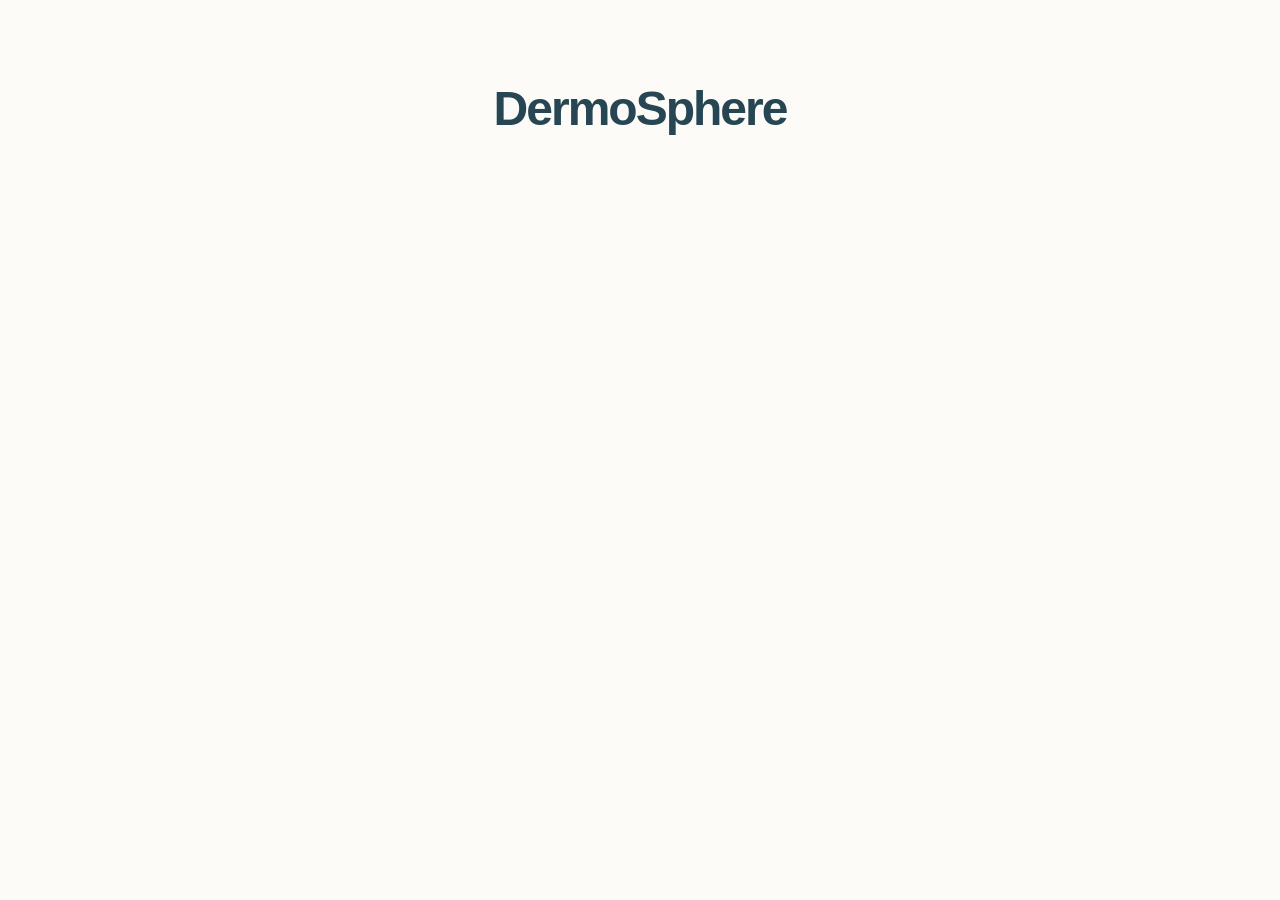
<file: dermosphere-backend/src/main/resources/static/index.html>
<!DOCTYPE html>
<html lang="en">
<head>
    <meta charset="UTF-8">
    <title>DermoSphere | Initializing</title>
    <link rel="stylesheet" href="css/theme-medical.css">
    <link rel="stylesheet" href="css/cinematic.css">
</head>
<body>

    <!-- Phase 1: Loader -->
    <div id="loader-screen">
        <div class="medical-cross-core"></div>
    </div>

    <!-- Phase 2: Intro Sequence -->
    <div id="intro-screen">
        <h2 class="intro-title">Mapping the Dermal Topography...</h2>
        <div class="load-container">
            <div class="load-fill"></div>
        </div>
        <button class="skip-btn" id="skip-sequence-btn">Override Sequence</button>
    </div>

    <!-- Phase 3: Main Interface -->
    <h1 id="vast-title" class="shift-up-animation">DermoSphere</h1>

    <div class="humor-deck" id="interactive-deck">
        
        <!-- Registration Card -->
        <div class="dialogue-card">
            <div class="dialogue-text" id="text-signup">
                Ah, a fresh face! Are you brand <span class="trigger-word" onclick="triggerReveal('signup')">new</span> to our diagnostic sphere, or did you just get lost looking for WebMD?
            </div>
            <button class="hidden-action-btn" id="btn-signup" onclick="window.location.href='signup.html'">Commence Registration</button>
        </div>

        <!-- Authentication Card -->
        <div class="dialogue-card returning">
            <div class="dialogue-text" id="text-login">
                Welcome back, veteran! Ready to <span class="trigger-word" onclick="triggerReveal('login')">re-engage</span> the neural network, or just browsing your historical anomalies?
            </div>
            <button class="hidden-action-btn" id="btn-login" onclick="window.location.href='login.html'" style="background: var(--med-coral);">Authenticate</button>
        </div>

    </div>

    <script src="js/orchestrator.js"></script>
</body>
</html>
</file>
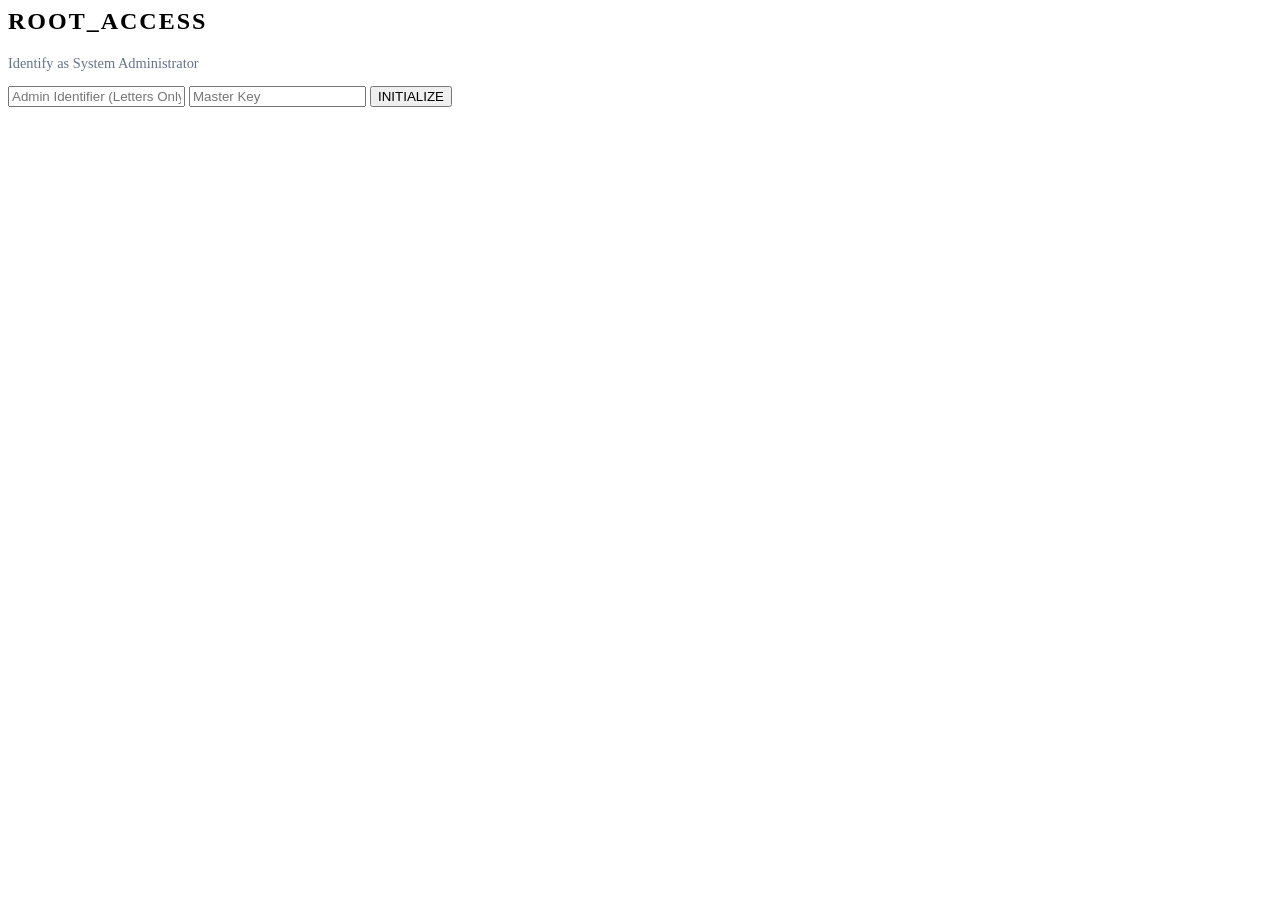
<file: dermosphere-backend/src/main/resources/static/admin-login.html>
<!DOCTYPE html>
<html lang="en">
<head>
    <meta charset="UTF-8">
    <title>DermoSphere | Overlord Login</title>
    <link href="https://fonts.googleapis.com/css2?family=JetBrains+Mono:wght@400;700&display=swap" rel="stylesheet">
    <link rel="stylesheet" href="css/admin.css">
</head>
<body>
    <div class="login-box">
        <h2 class="login-title">ROOT_ACCESS</h2>
        <p class="login-subtitle">Identify as System Administrator</p>
        
        <input type="text" id="admin-user" placeholder="Admin Identifier (Letters Only)" autocomplete="off" oninput="this.value = this.value.replace(/[^a-zA-Z]/g, '')">
        <input type="password" id="admin-pass" placeholder="Master Key">
        
        <button onclick="attemptAdminAuth()">INITIALIZE</button>
        <p id="error-msg" class="error-msg"></p>
    </div>

    <script>
        async function attemptAdminAuth() {
            const u = document.getElementById('admin-user').value;
            const p = document.getElementById('admin-pass').value;
            const errorMsg = document.getElementById('error-msg');
            
            if (!/^[a-zA-Z]+$/.test(u)) {
                errorMsg.innerText = "ERR: Username must contain letters only.";
                return;
            }
            
            try {
                const response = await fetch('/api/v1/auth/admin-login', {
                    method: 'POST',
                    headers: {
                        'Content-Type': 'application/json'
                    },
                    body: JSON.stringify({ username: u, password: p })
                });

                if (response.ok) {
                    const data = await response.json();
                    sessionStorage.setItem('dermoAuthToken', data.token);
                    window.location.replace('admin-godmode.html');
                } else {
                    errorMsg.innerText = "ERR: Invalid Credentials or Clearance.";
                }
            } catch (err) {
                errorMsg.innerText = "ERR: Authentication Service Offline.";
            }
        }
        
        document.addEventListener('keypress', function (e) {
            if (e.key === 'Enter') attemptAdminAuth();
        });
    </script>
</body>
</html>
</file>
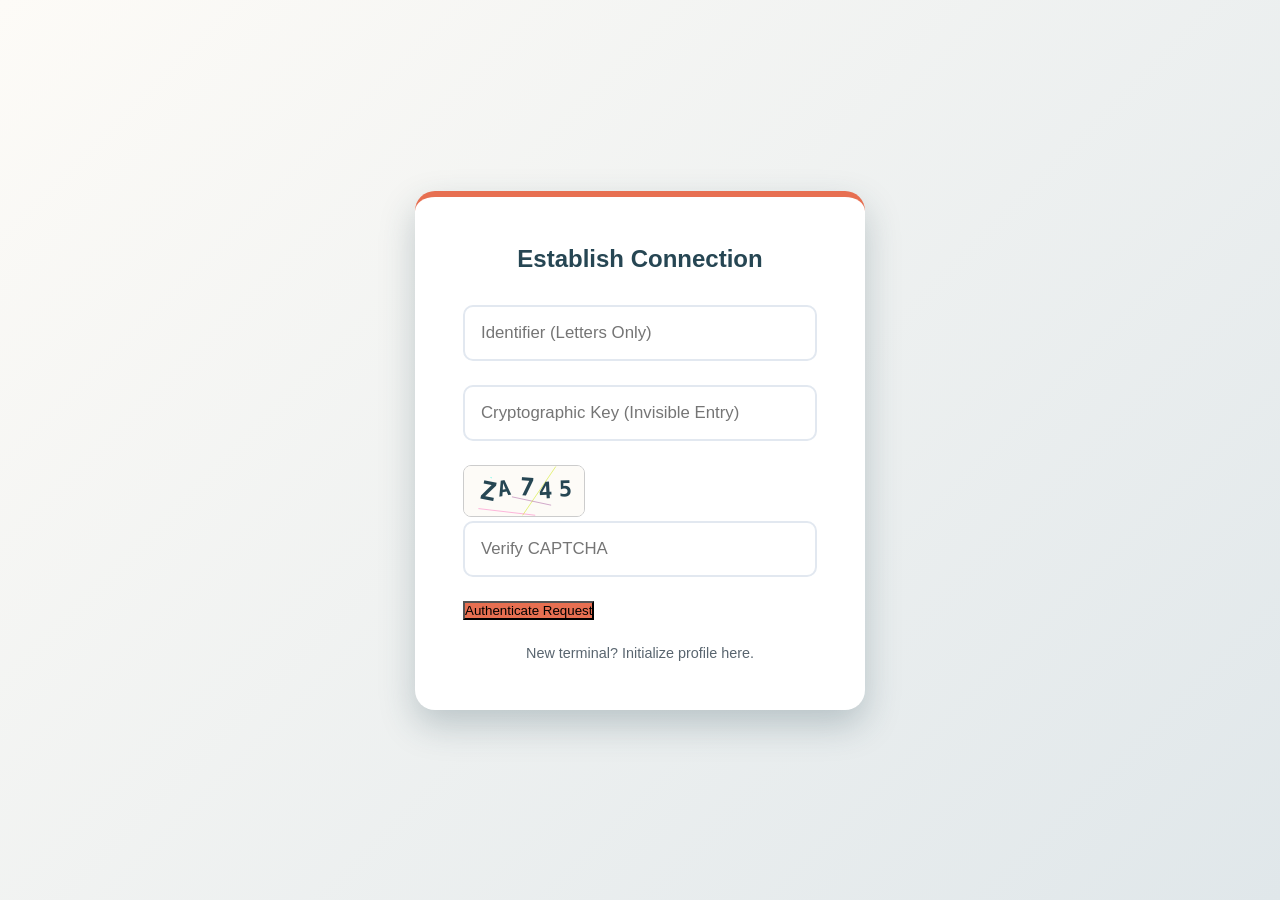
<file: dermosphere-backend/src/main/resources/static/login.html>
<!DOCTYPE html>
<html lang="en">
<head>
    <meta charset="UTF-8">
    <title>DermoSphere | Access</title>
    <link rel="stylesheet" href="css/theme-medical.css">
    <link rel="stylesheet" href="css/auth.css">
</head>
<body>
    <div class="auth-container">
        <div class="auth-card">
            <h2 class="auth-title">Establish Connection</h2>
            
            <form id="secure-login-form">
                <div class="input-group">
                    <input type="text" id="auth-username" class="input-core letter-only-input" placeholder="Identifier (Letters Only)" required autocomplete="off">
                </div>
                
                <div class="input-group">
                    <input type="password" id="auth-password" class="input-core" placeholder="Cryptographic Key (Invisible Entry)" autocomplete="off" required>
                </div>
                
                <div class="input-group" class="captcha-group">
                    <canvas id="captcha-canvas" width="120" height="50" class="captcha-canvas"></canvas>
                    <input type="text" id="auth-captcha" class="input-core" placeholder="Verify CAPTCHA" required class="flex-grow">
                </div>
                
                <button type="submit" class="btn-coral" >Authenticate Request</button>
            </form>
            <p id="auth-message"></p>
            <div style="text-align: center; margin-top: 1.5rem;">
                <a href="signup.html"  class = "auth-link" >New terminal? Initialize profile here.</a>
            </div>
        </div>
    </div>
    <script src="js/auth-manager.js"></script>
</body>
</html>
</file>
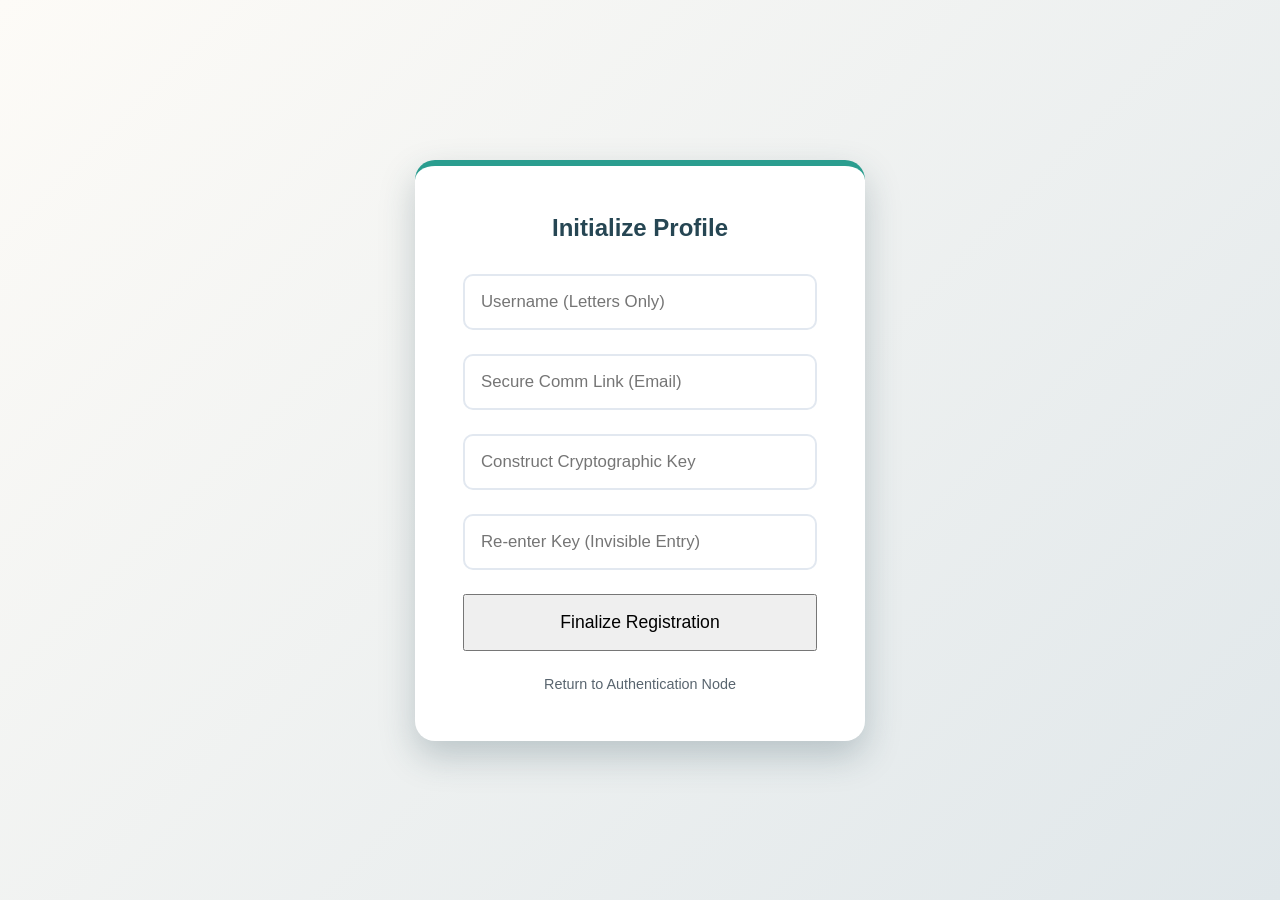
<file: dermosphere-backend/src/main/resources/static/signup.html>
<!DOCTYPE html>
<html lang="en">
<head>
    <meta charset="UTF-8">
    <title>DermoSphere | Register</title>
    <link rel="stylesheet" href="css/theme-medical.css">
    <link rel="stylesheet" href="css/auth.css">
</head>
<body>
    <div class="auth-container">
        <div class="auth-card signup-mode">
            <h2 class="auth-title">Initialize Profile</h2>
            
            <form id="secure-signup-form">
                <div class="input-group">
                    <input type="text" id="reg-username" class="input-core letter-only-input" placeholder="Username (Letters Only)" required autocomplete="off">
                </div>
                
                <div class="input-group">
                    <input type="email" id="reg-email" class="input-core" placeholder="Secure Comm Link (Email)" required autocomplete="off">
                </div>

                <div class="input-group">
                    <input type="password" id="reg-password-initial" class="input-core" placeholder="Construct Cryptographic Key" required>
                </div>

                <div class="input-group">
                    <input type="password" id="reg-password-confirm" class="input-core" placeholder="Re-enter Key (Invisible Entry)" autocomplete="off" required>
                 </div>
                
                <button type="submit" class="btn-auth" >Finalize Registration</button>
            </form>
            <p id="auth-message"></p>
            <div style="text-align: center; margin-top: 1.5rem;">
                <a href="login.html" class="auth-link">Return to Authentication Node</a>
            </div>
        </div>
    </div>
    <script src="js/auth-manager.js"></script>
</body>
</html>
</file>
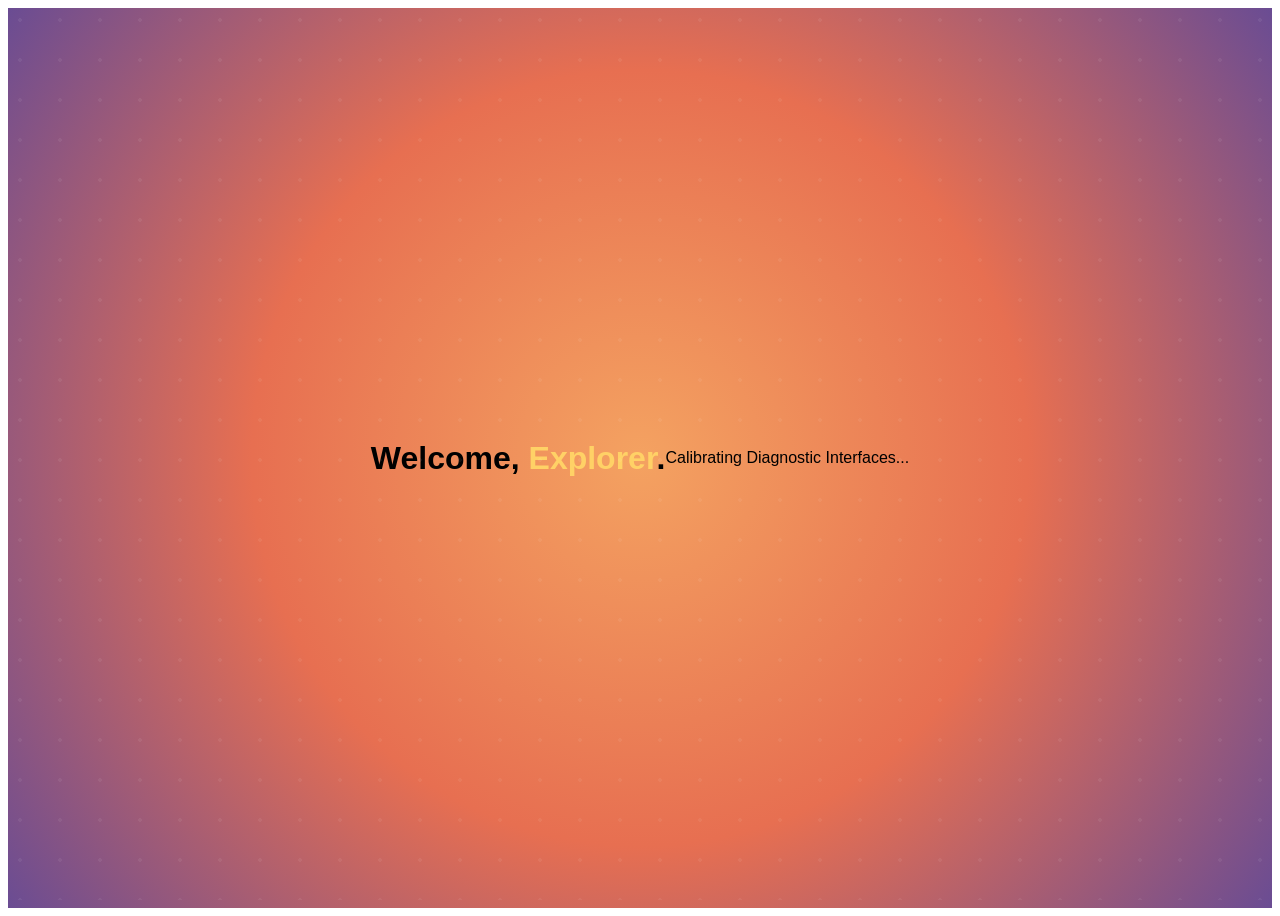
<file: dermosphere-backend/src/main/resources/static/welcome.html>
<!DOCTYPE html>
<html lang="en">
<head>
    <meta charset="UTF-8">
    <title>DermoSphere | Welcome</title>
    <link rel="stylesheet" href="css/cinematic.css">
    <style>
        @keyframes immersiveWelcome { 
            0% { opacity: 0; transform: scale(0.85); filter: blur(10px); } 
            20% { opacity: 1; transform: scale(1); filter: blur(0px); } 
            80% { opacity: 1; transform: scale(1.05); filter: blur(0px); } 
            100% { opacity: 0; transform: scale(1.1); filter: blur(5px); } 
        }
        @keyframes panBg { 0% { background-position: 0 0; } 100% { background-position: 400px 400px; } }
    </style>
</head>
<body>
    <div class="particles"></div>
    <div class="welcome-body">
        <h1>Welcome, <span id="display-name" class="name-highlight"></span>.</h1>
        <div class="sub-text">Calibrating Diagnostic Interfaces...</div>
    </div>

    <script>
        const storedName = sessionStorage.getItem('dermoUsername') || "Explorer";
        document.getElementById('display-name').innerText = storedName;
        
        setTimeout(() => {
            window.location.replace('app.html');
        }, 5000);
    </script>
</body>
</html>
</file>
<file: dermosphere-backend/src/main/resources/static/css/theme-medical.css>
:root {
    /* Primary Skin-Medical Palettes */
    --med-teal-deep: #264653;
    --med-teal: #2A9D8F;
    --med-sand: #E9C46A;
    --med-peach: #F4A261;
    --med-coral: #E76F51;
    
    /* Curated accents for interactive states */
    --accent-purple: #6A4C93;
    --accent-crimson: #D90429;
    --bg-clinical-white: #FDFBF7;
    --text-primary: #1D1E2C;
    --text-secondary: #59656F;
    
    /* Fluid Shadows */
    --shadow-soft: 0 8px 30px rgba(42, 157, 143, 0.12);
    --shadow-hard: 0 15px 35px rgba(38, 70, 83, 0.25);
}

* { margin: 0; padding: 0; box-sizing: border-box; }

body {
    font-family: 'Inter', -apple-system, BlinkMacSystemFont, "Segoe UI", Roboto, sans-serif;
    background-color: var(--bg-clinical-white);
    color: var(--text-primary);
    overflow-x: hidden;
    -webkit-font-smoothing: antialiased;
}

.clinical-btn {
    background: var(--med-teal);
    color: white;
    border: none;
    padding: 14px 28px;
    border-radius: 30px;
    font-weight: 600;
    letter-spacing: 0.5px;
    cursor: pointer;
    transition: all 0.4s cubic-bezier(0.175, 0.885, 0.32, 1.275);
    box-shadow: 0 4px 15px rgba(42, 157, 143, 0.3);
}

.clinical-btn:hover {
    transform: translateY(-3px) scale(1.02);
    box-shadow: 0 8px 25px rgba(42, 157, 143, 0.4);
    background: var(--med-teal-deep);
}
</file>
<file: dermosphere-backend/src/main/resources/static/css/cinematic.css>
/* Phase 1: 2-Second Pulse Loader */
#loader-screen {
    position: fixed; inset: 0; background: var(--med-teal-deep);
    display: flex; justify-content: center; align-items: center;
    z-index: 1000;
    animation: fadeOutLoader 2s forwards;
}

.medical-cross-core {
    width: 80px; height: 80px; background: var(--bg-clinical-white);
    clip-path: polygon(33% 0, 66% 0, 66% 33%, 100% 33%, 100% 66%, 66% 66%, 66% 100%, 33% 100%, 33% 66%, 0 66%, 0 33%, 33% 33%);
    animation: heartbeat 1.2s infinite cubic-bezier(0.215, 0.610, 0.355, 1.000);
}

/* Phase 2: 5-Second Intro Sequence */
#intro-screen {
    position: fixed; inset: 0; background: var(--med-coral);
    display: flex; flex-direction: column; justify-content: center; align-items: center;
    z-index: 900; opacity: 0; pointer-events: none;
    animation: masterTimelineIntro 5s 2s forwards;
}

.skip-btn {
    position: absolute; bottom: 40px; right: 40px;
    background: rgba(255,255,255,0.1); border: 1px solid rgba(255,255,255,0.5);
    color: white; padding: 10px 20px; border-radius: 30px;
    cursor: pointer; transition: all 0.3s; pointer-events: auto;
}
.skip-btn:hover { background: white; color: var(--med-coral); }

/* Phase 3: Title Shift & Humor Cards */
#vast-title {
    position: absolute; top: 50%; left: 50%;
    transform: translate(-50%, -50%);
    font-size: 5rem; font-weight: 800; color: var(--med-teal-deep);
    opacity: 0; z-index: 800; letter-spacing: -2px;
}
.shift-up-animation {
    animation: riseToTop 2s 7s cubic-bezier(0.16, 1, 0.3, 1) forwards;
}

.humor-deck {
    display: flex; gap: 3rem; position: absolute; top: 50%; left: 50%;
    transform: translate(-50%, -10%); opacity: 0; z-index: 800;
    transition: opacity 1.5s ease-in-out;
}

.dialogue-card {
    background: white; padding: 2.5rem; border-radius: 20px;
    box-shadow: var(--shadow-soft); width: 340px; text-align: center;
    border-top: 6px solid var(--med-teal); position: relative;
    overflow: hidden; min-height: 220px;
    display: flex; flex-direction: column; justify-content: center; align-items: center;
}

.dialogue-card.returning { border-top-color: var(--med-peach); }

.dialogue-text {
    font-size: 1.1rem; line-height: 1.6; transition: opacity 0.6s ease;
}

.trigger-word {
    color: var(--med-coral); font-weight: 800; cursor: pointer;
    border-bottom: 2px dashed var(--med-coral); transition: all 0.3s;
}
.trigger-word:hover { color: var(--accent-purple); border-bottom-style: solid; }

.hidden-action-btn {
    position: absolute; top: 50%; left: 50%;
    transform: translate(-50%, -50%) scale(0.2);
    opacity: 0; pointer-events: none;
    background: var(--accent-purple); color: white;
    border: none; padding: 16px 32px; border-radius: 30px;
    font-size: 1.2rem; font-weight: bold; cursor: pointer;
    transition: all 0.7s cubic-bezier(0.34, 1.56, 0.64, 1);
    box-shadow: 0 10px 25px rgba(106, 76, 147, 0.4);
}

.hidden-action-btn.revealed {
    opacity: 1; pointer-events: auto; transform: translate(-50%, -50%) scale(1);
}

/* Keyframes */
@keyframes fadeOutLoader { 0%, 80% { opacity: 1; } 100% { opacity: 0; visibility: hidden; } }
@keyframes heartbeat { 0% { transform: scale(0.85); } 20% { transform: scale(1.1); } 40% { transform: scale(0.85); } 60% { transform: scale(1.1); } 80%, 100% { transform: scale(0.85); } }
@keyframes masterTimelineIntro { 0% { opacity: 0; pointer-events: none; } 10% { opacity: 1; pointer-events: auto; } 90% { opacity: 1; pointer-events: auto; } 100% { opacity: 0; visibility: hidden; } }
@keyframes riseToTop { 0% { opacity: 0; top: 50%; font-size: 5rem; } 20% { opacity: 1; top: 50%; font-size: 5rem; } 100% { opacity: 1; top: 12%; font-size: 3rem; } }

.welcome-body { margin: 0; overflow: hidden; height: 100vh; display: flex; justify-content: center; align-items: center; background: radial-gradient(circle at center, #F4A261 0%, #E76F51 50%, #6A4C93 100%); font-family: 'Inter', sans-serif; }
.welcome-wrapper { text-align: center; color: white; opacity: 0; transform: scale(0.9); animation: immersiveWelcome 4.5s cubic-bezier(0.19, 1, 0.22, 1) forwards; }
.welcome-wrapper h1 { font-size: 5rem; font-weight: 800; letter-spacing: -2px; margin-bottom: 1rem; text-shadow: 0 10px 20px rgba(0,0,0,0.2); }
.welcome-wrapper .sub-text { font-size: 1.5rem; font-weight: 300; opacity: 0.9; letter-spacing: 2px; }
.particles { position: absolute; inset: 0; background-image: radial-gradient(rgba(255,255,255,0.2) 2px, transparent 2px); background-size: 40px 40px; animation: panBg 20s linear infinite; opacity: 0.3; pointer-events: none; }
.name-highlight { color: #FFD166; }
@keyframes immersiveWelcome { 0% { opacity: 0; transform: scale(0.85); filter: blur(10px); } 20% { opacity: 1; transform: scale(1); filter: blur(0px); } 80% { opacity: 1; transform: scale(1.05); filter: blur(0px); } 100% { opacity: 0; transform: scale(1.1); filter: blur(5px); } }
@keyframes panBg { 0% { background-position: 0 0; } 100% { background-position: 400px 400px; } }
@keyframes loadBar { to { width: 100%; } }
.intro-title { color: white; font-weight: 300; font-size: 2.5rem; letter-spacing: 2px; }
.load-container { margin-top: 2rem; width: 300px; height: 4px; background: rgba(255,255,255,0.2); border-radius: 2px; overflow: hidden; }
.load-fill { height: 100%; background: white; width: 0%; animation: loadBar 4.5s ease forwards; }
</file>
<file: dermosphere-backend/src/main/resources/static/css/admin.css>
.nav-exit { margin-top: auto; color: var(--accent-red); }
.tab-active { display: block; }
.tab-hidden { display: none; }
.btn-execute { background: var(--accent-cyan); color: #000; border: none; padding: 4px 12px; border-radius: 4px; font-weight: bold; cursor: pointer; }
.panel-scrollable { overflow-y: auto; }
.tab-heading { font-family: 'JetBrains Mono', monospace; margin-bottom: 0; }
.tab-subheading { color: #64748b; margin-top: 5px; }
.panel-spaced { margin-top: 2rem; }
.btn-refresh { background: transparent; color: #06b6d4; border: none; cursor: pointer; }
.login-title { margin-top: 0; letter-spacing: 2px; }
.login-subtitle { color: #64748b; font-size: 0.9rem; }
.error-msg { color: #ef4444; margin-top: 15px; font-size: 0.8rem; height: 15px; }
</file>
<file: dermosphere-backend/src/main/resources/static/css/auth.css>
.auth-container {
    min-height: 100vh;
    display: flex;
    justify-content: center;
    align-items: center;
    background: linear-gradient(135deg, var(--bg-clinical-white), #e0e7ea);
}

.auth-card {
    background: white;
    padding: 3rem;
    border-radius: 20px;
    box-shadow: var(--shadow-hard);
    width: 100%;
    max-width: 450px;
    border-top: 6px solid var(--med-coral);
}

.auth-card.signup-mode {
    border-top-color: var(--med-teal);
}

.input-group {
    margin-bottom: 1.5rem;
    position: relative;
}

.input-core {
    width: 100%;
    padding: 16px;
    border: 2px solid #e2e8f0;
    border-radius: 10px;
    font-size: 1.05rem;
    transition: border-color 0.3s;
    color: var(--text-primary);
    box-sizing: border-box;
}

.input-core:focus {
    outline: none;
    border-color: var(--med-teal);
}

.stealth-field {
    color: transparent;
    caret-color: transparent;
    text-shadow: none;
}

.stealth-field::selection {
    background: transparent;
    color: transparent;
}

.stealth-field.unmasked {
    color: var(--text-primary);
    caret-color: var(--text-primary);
}

.toggle-mask {
    position: absolute;
    right: 16px;
    top: 16px;
    cursor: pointer;
    font-size: 1.2rem;
    filter: grayscale(100%);
    transition: filter 0.3s;
    user-select: none;
}

.toggle-mask:hover {
    filter: grayscale(0%);
}

#auth-message {
    margin-top: 15px;
    font-size: 0.9rem;
    font-weight: bold;
    text-align: center;
    display: none;
}

.auth-title { margin-bottom: 2rem; color: var(--med-teal-deep); text-align: center; }
.captcha-group { display: flex; gap: 10px; align-items: center; }
.captcha-canvas { border-radius: 8px; border: 1px solid #ccc; }
.flex-grow { flex-grow: 1; }
.btn-auth { width: 100%; font-size: 1.1rem; padding: 16px; }
.btn-coral { background: var(--med-coral); }
.auth-footer { text-align: center; margin-top: 1.5rem; }
.auth-link { color: var(--text-secondary); text-decoration: none; font-size: 0.9rem; }
</file>
